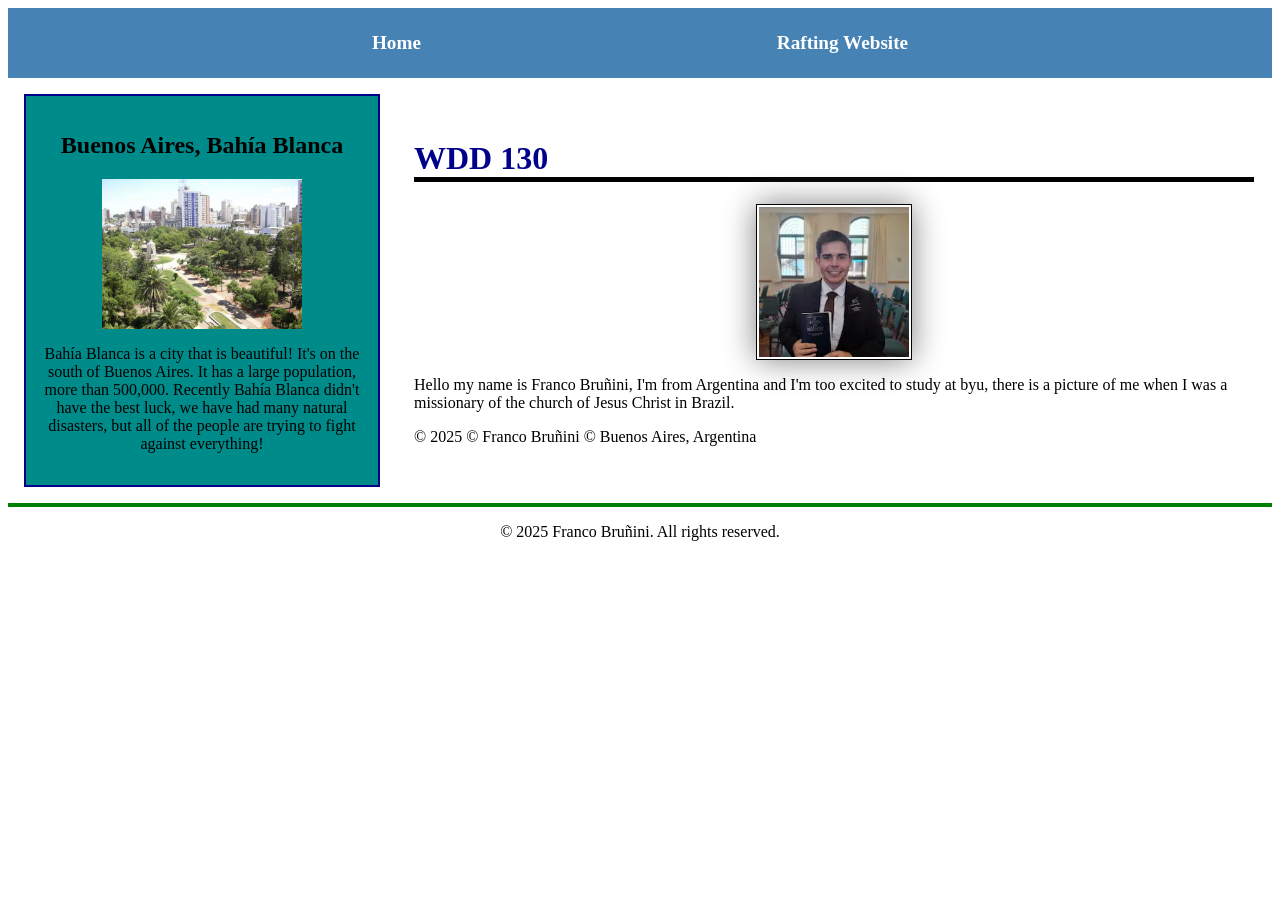
<file: index.html>
<!DOCTYPE html>
<html lang="en-US">

<head>
    <meta charset="UTF-8">
    <link rel="stylesheet" href="styles/styles.css">
    <meta name="viewport" content="width=device-width, initial-scale=1.0">

    <meta name="description" content="Franco Bruñini, Web programming, Showing the city where I was borned">
    <meta name="author" content="Franco Bruñini">
    <title>Franco Bruñini - wdd 130</title>
</head>

<body>
    <header>
        <nav>
            <a href="#">Home</a>
            <a href="wwr/">Rafting Website</a>

        </nav>
    </header>

    <div class="grid">
        <main>
            <h1>WDD 130</h1>
            <img src="images/profile.webp" alt="Franco Bruñini" width="200" class="center-image2">
            <p>Hello my name is Franco Bruñini, I'm from Argentina and I'm too excited to study at byu, there is a
                picture
                of me
                when I was a missionary of the church of Jesus Christ in Brazil.</p>
            <p>© 2025 © Franco Bruñini © Buenos Aires, Argentina</p>
        </main>
        <aside>
            <h2>Buenos Aires, Bahía Blanca</h2>
            <img src="images/bahiablanca.jpg" alt="Bahía Blanca, plaza rivadavia">
            <p>Bahía Blanca is a city that is beautiful! It's on the south of Buenos Aires. It has a large population,
                more
                than 500,000. Recently Bahía Blanca didn't have the best luck, we have had many natural disasters, but
                all
                of the people are trying to fight against everything!</p>

        </aside>
    </div>
    <footer>
        <p>© 2025 Franco Bruñini. All rights reserved.</p>
    </footer>
</body>

</html>
</file>
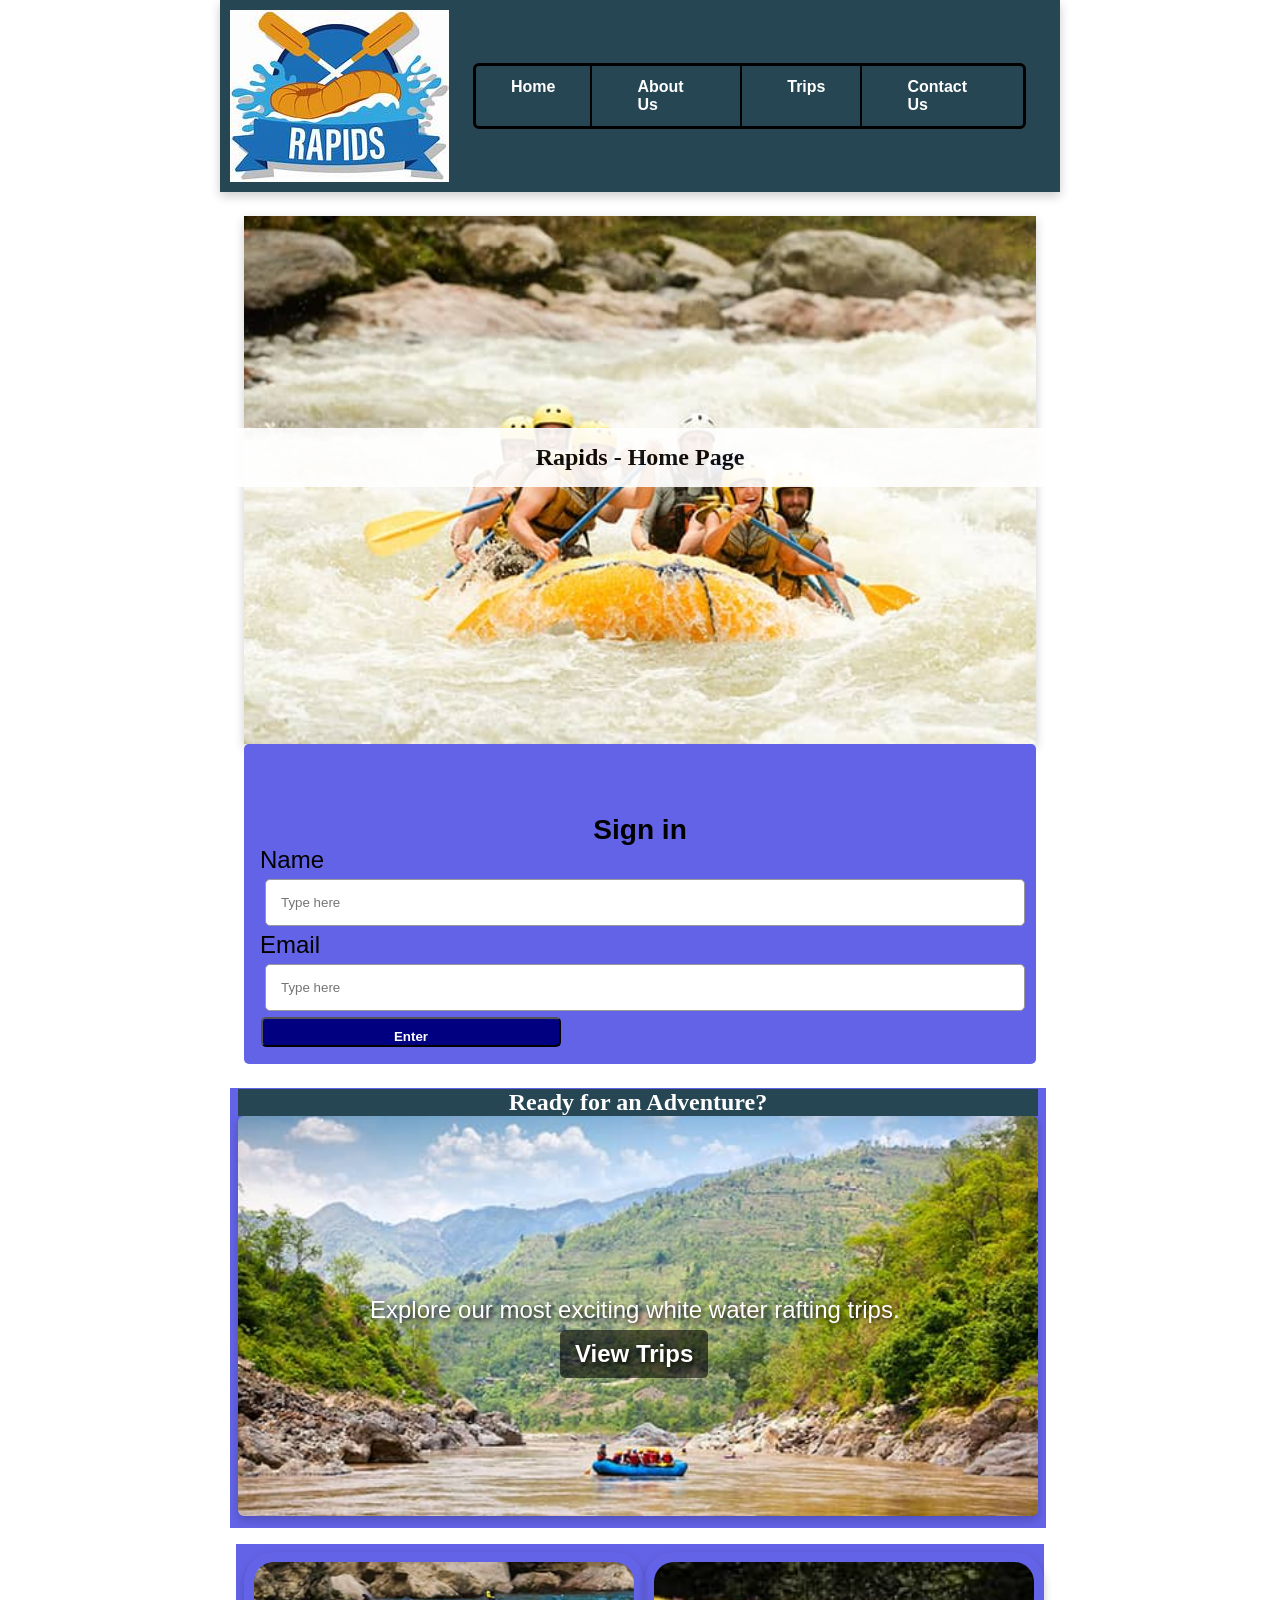
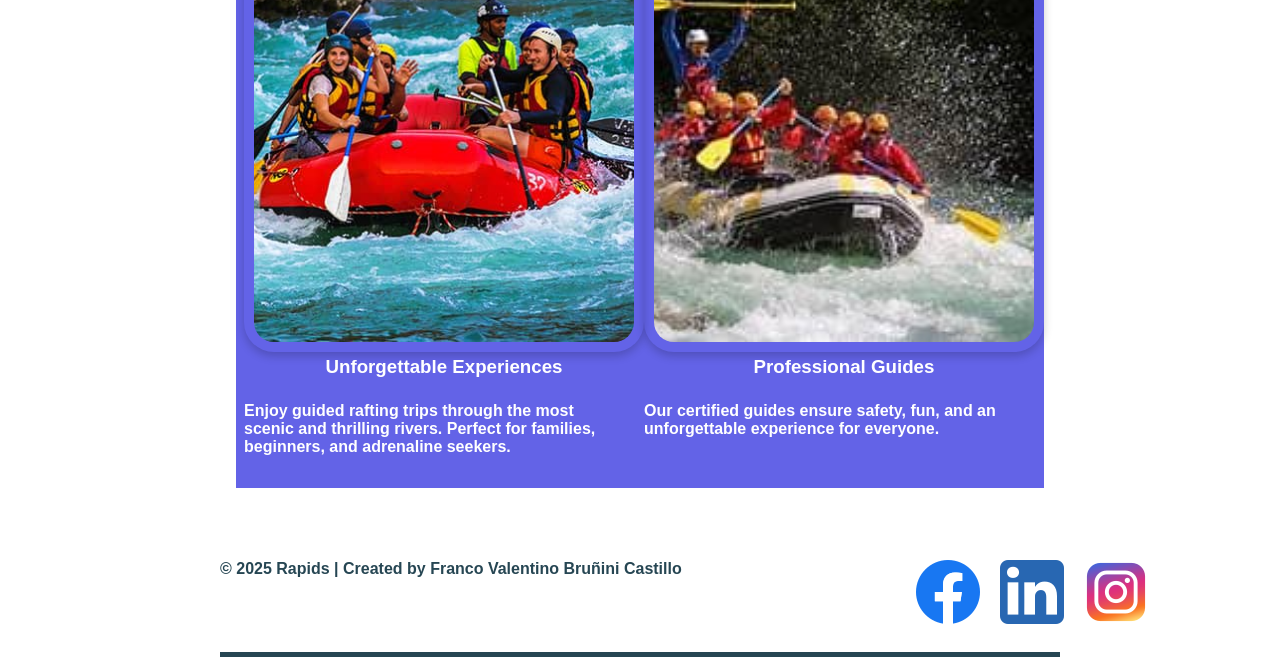
<file: wwr/index.html>
<!DOCTYPE html>
<html lang="en">

<head>
    <meta charset="UTF-8">
    <link rel="stylesheet" href="styles/rafting.css">
    <meta name="viewport" content="width=device-width, initial-scale=1.0">
    <meta name="author" content="Franco Valentino Bruñini Castillo">
    <meta name="description" content="Doing a page which where people can see what a trip is.">
    <title>Rapids - Home Page</title>
</head>

<body>
    <header>
        <img src="images/logo.jpg" alt="Logo of the company">
        <nav>
            <ul>
                <li><a href="index.html">Home</a></li>
                <li><a href="about.html">About Us</a></li>
                <li><a href="trips.html">Trips</a></li>
                <li><a href="contact.html">Contact Us</a></li>
            </ul>

        </nav>

    </header>
    <main>
        <section class="hero">
            <h1 class="hero-title">Rapids - Home Page</h1>
            <img src="images/grouprafting.jpg" alt="Rafting Adventure" class="Each" />


            <form class="indexform">
                <h3 class="sign">Sign in</h3>
                <label for="name" class="labelform">Name</label>
                <input type="text" id="name" name="name" required placeholder="Type here">
                <label for="email" class="labelform">Email</label>
                <input type="email" id="email" name="email" required placeholder="Type here">
                <button type="submit" class="submision">Enter </button>



            </form>


        </section>
        <section class="cta">
            <h2>Ready for an Adventure?</h2>
            <p>Explore our most exciting white water rafting trips.</p>
            <img src="images/lake.jpg" alt="Cta">
            <a href="trips.html">View Trips</a>

        </section>
        <section class="info-grid">
            <div class="grid-item">
                <img src="images/guidedgroup.jpg" alt="Rafting Adventure">
                <h3>Unforgettable Experiences</h3>
                <p>
                    Enjoy guided rafting trips through the most scenic and thrilling rivers.
                    Perfect for families, beginners, and adrenaline seekers.
                </p>
            </div>
            <div class="grid-item">
                <img src="images/winners.jpg" alt="Rafting Team">
                <h3>Professional Guides</h3>
                <p>
                    Our certified guides ensure safety, fun, and an unforgettable experience for everyone.
                </p>
            </div>
        </section>
    </main>
    <footer>
        <p>&copy; 2025 Rapids | Created by Franco Valentino Bruñini Castillo</p>
        <nav class="socialmedia">
            <a href="https://facebook.com">
                <img src="images/facebook.png" alt="Facebook Icon">
            </a>
            <a href="https://linkedin.com">
                <img src="images/linkedin.png" alt="LinkedIn Icon">
            </a>
            <a href="https://instagram.com">
                <img src="images/instagram.png" alt="Instagram Icon">
            </a>
        </nav>

    </footer>
</body>

</html>
</file>
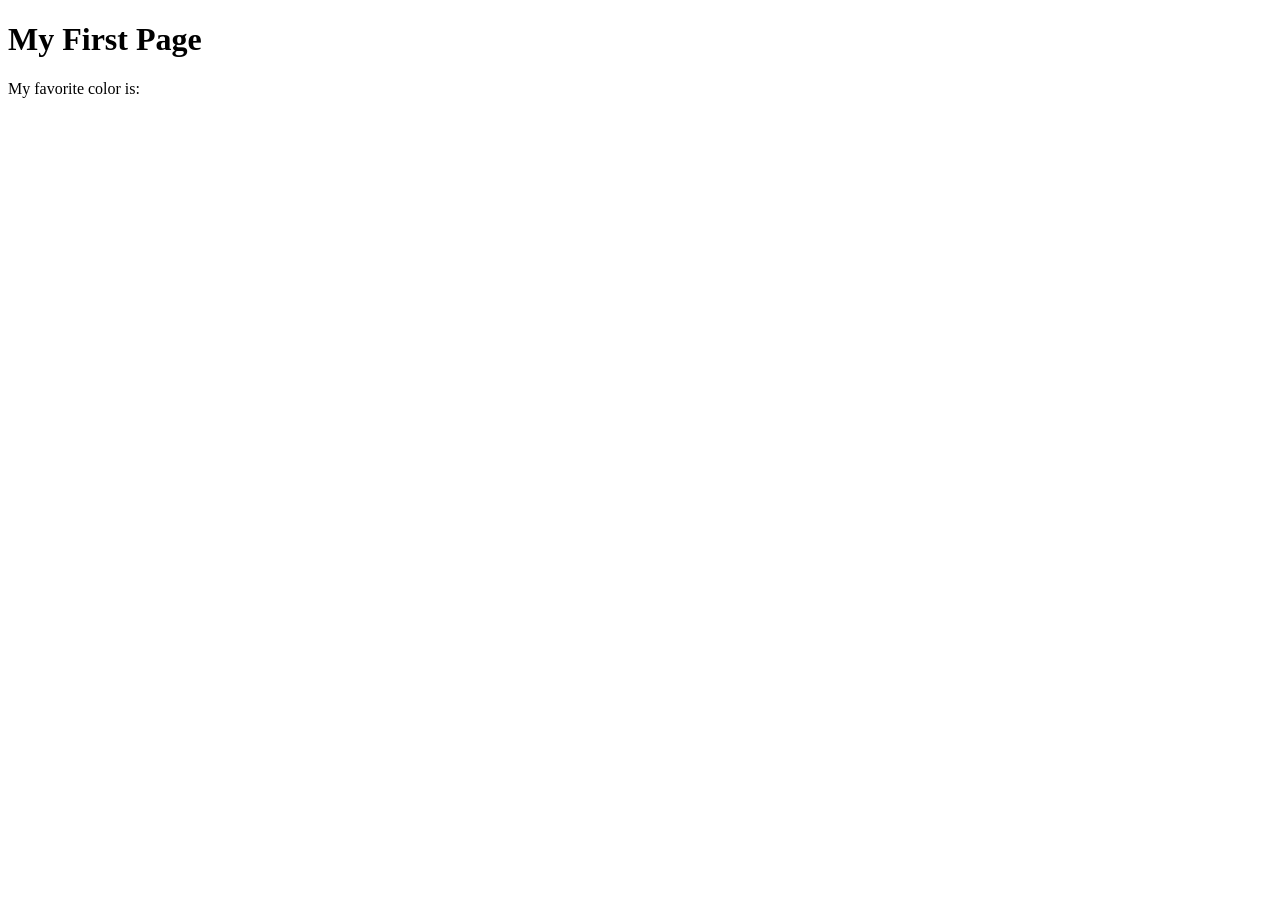
<file: week01/first-page.html>
<!DOCTYPE html>
<html lang="en">
<head>
    <meta charset="UTF-8">
    <meta name="viewport" content="width=device-width, initial-scale=1.0">
    <title>My First Page</title>
</head>
<body>
    <h1>My First Page</h1>
    <p>My favorite color is: </p>
</body>
</html>
</file>
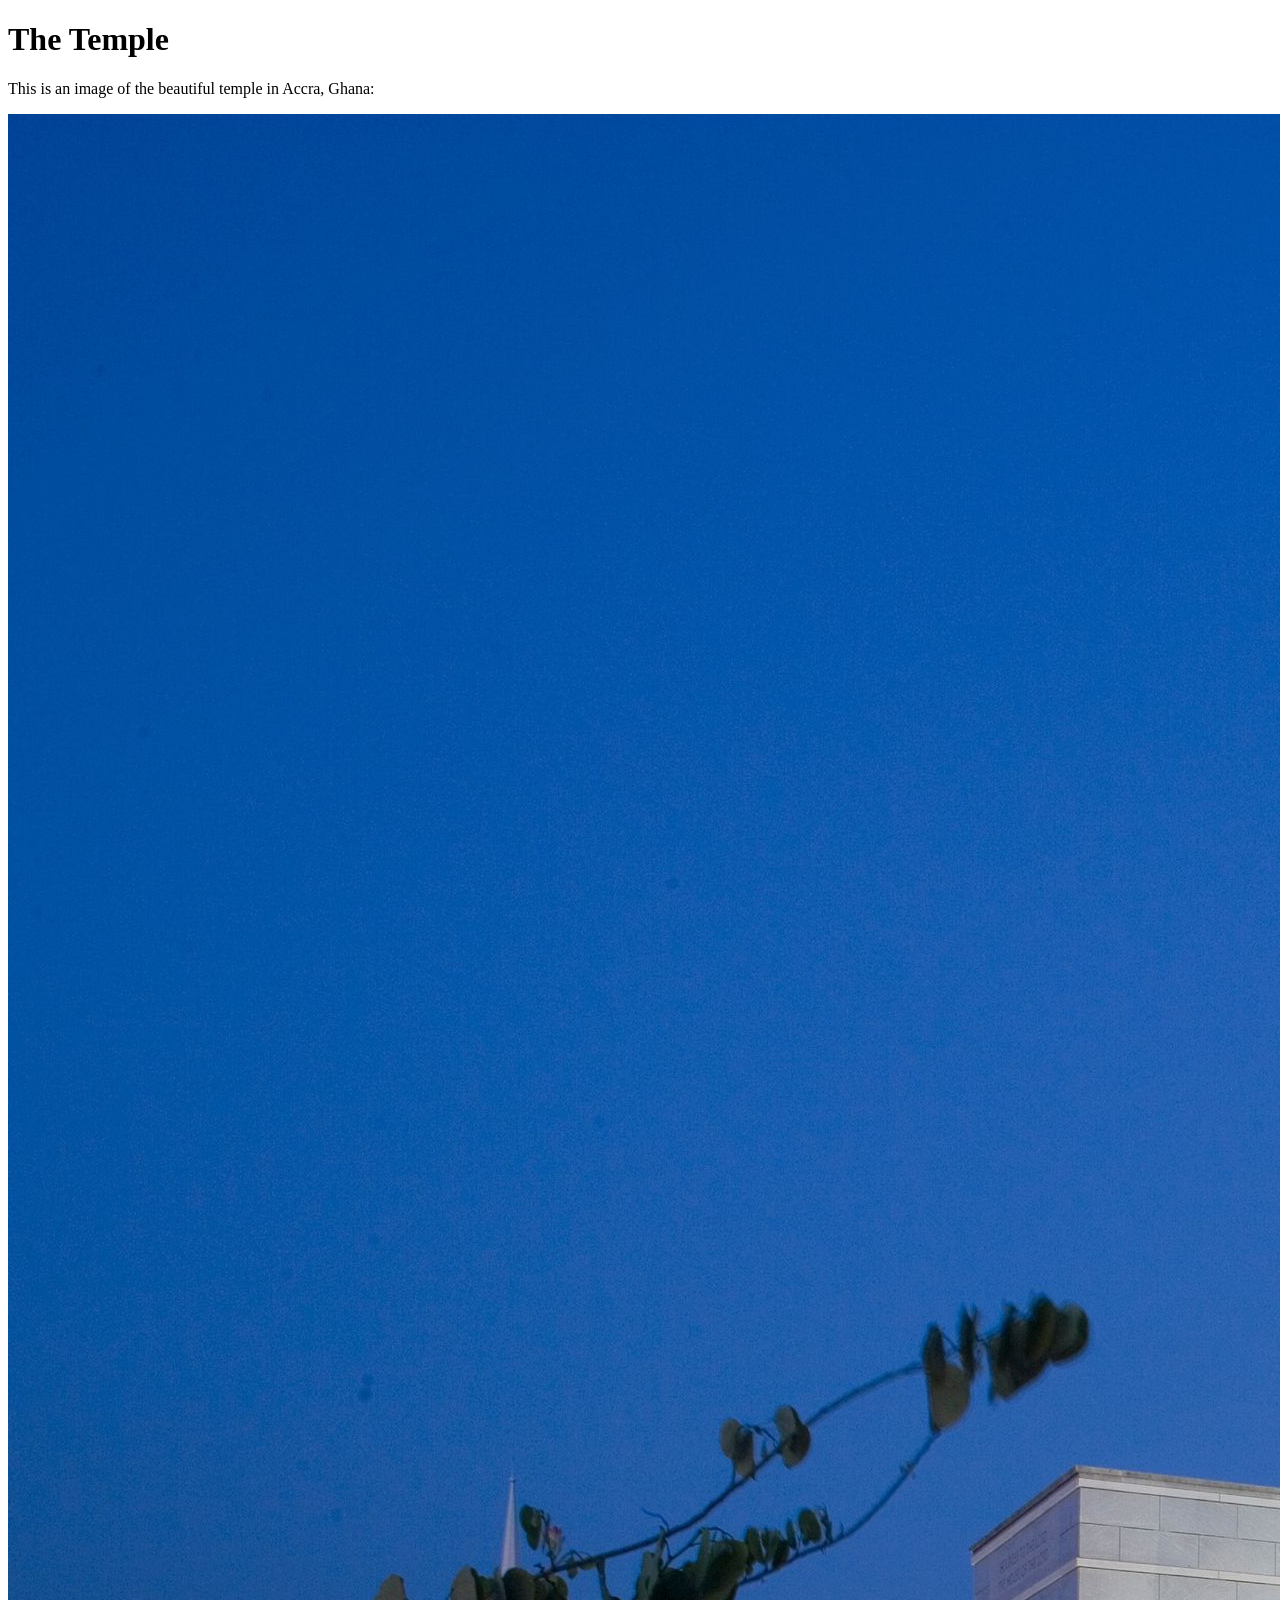
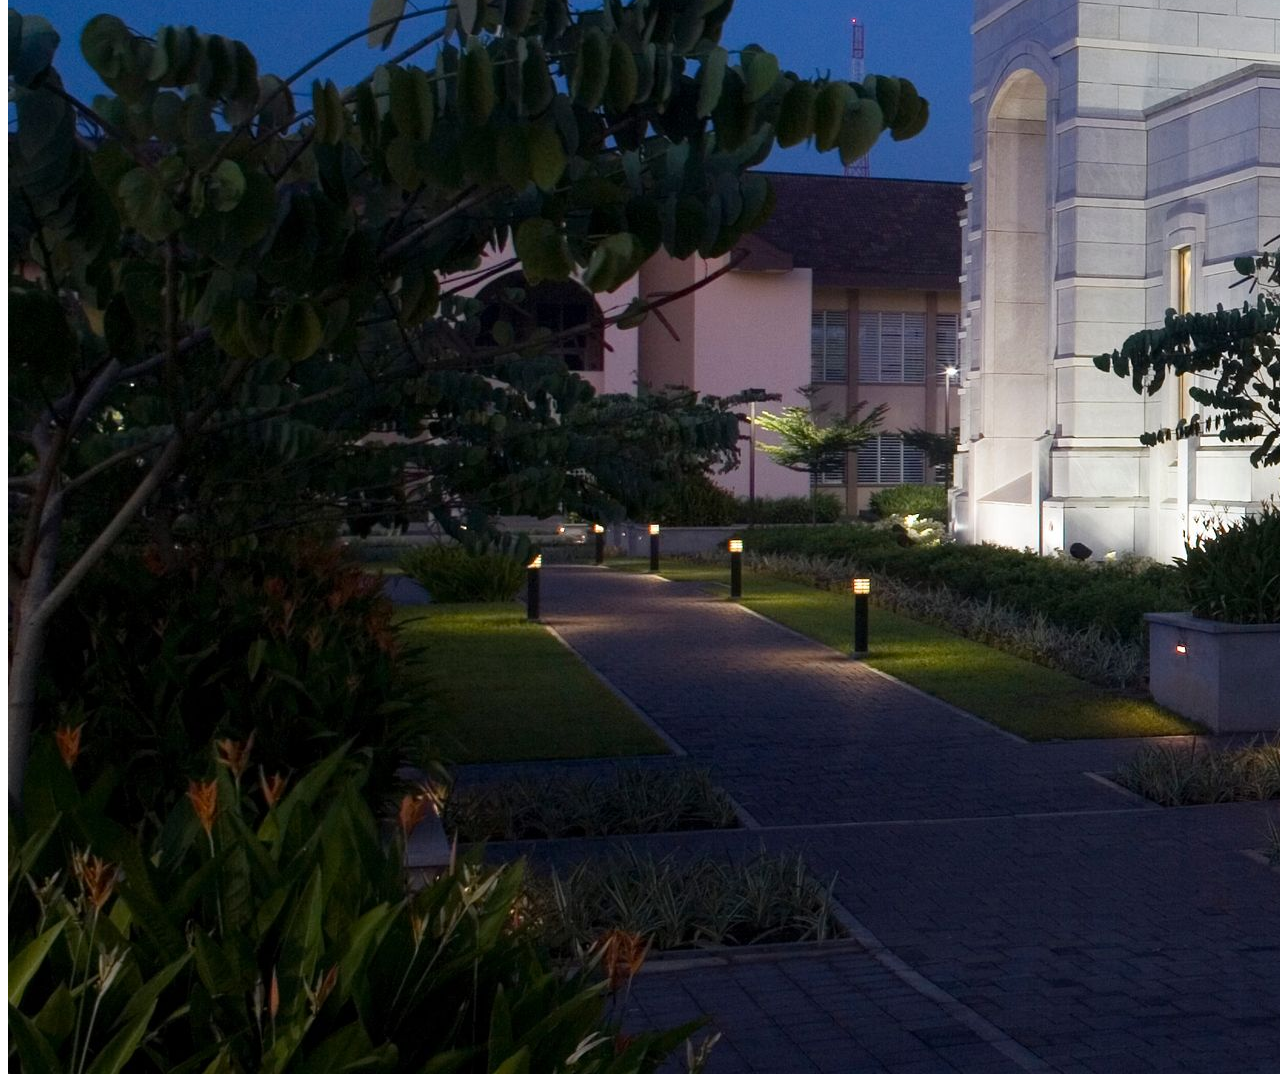
<file: week01/images.html>
<!DOCTYPE html>
<html lang="en">
<head>
    <meta charset="UTF-8">
    <meta name="viewport" content="width=device-width, initial-scale=1.0">
    <title>Temple Image</title>
</head>
<body>
    <h1>The Temple</h1>
    <p>This is an image of the beautiful temple in Accra, Ghana:</p>
    <img src="images/temple-large.jpeg" alt="The Accra Ghana Temple">
    
</body>
</html>
</file>
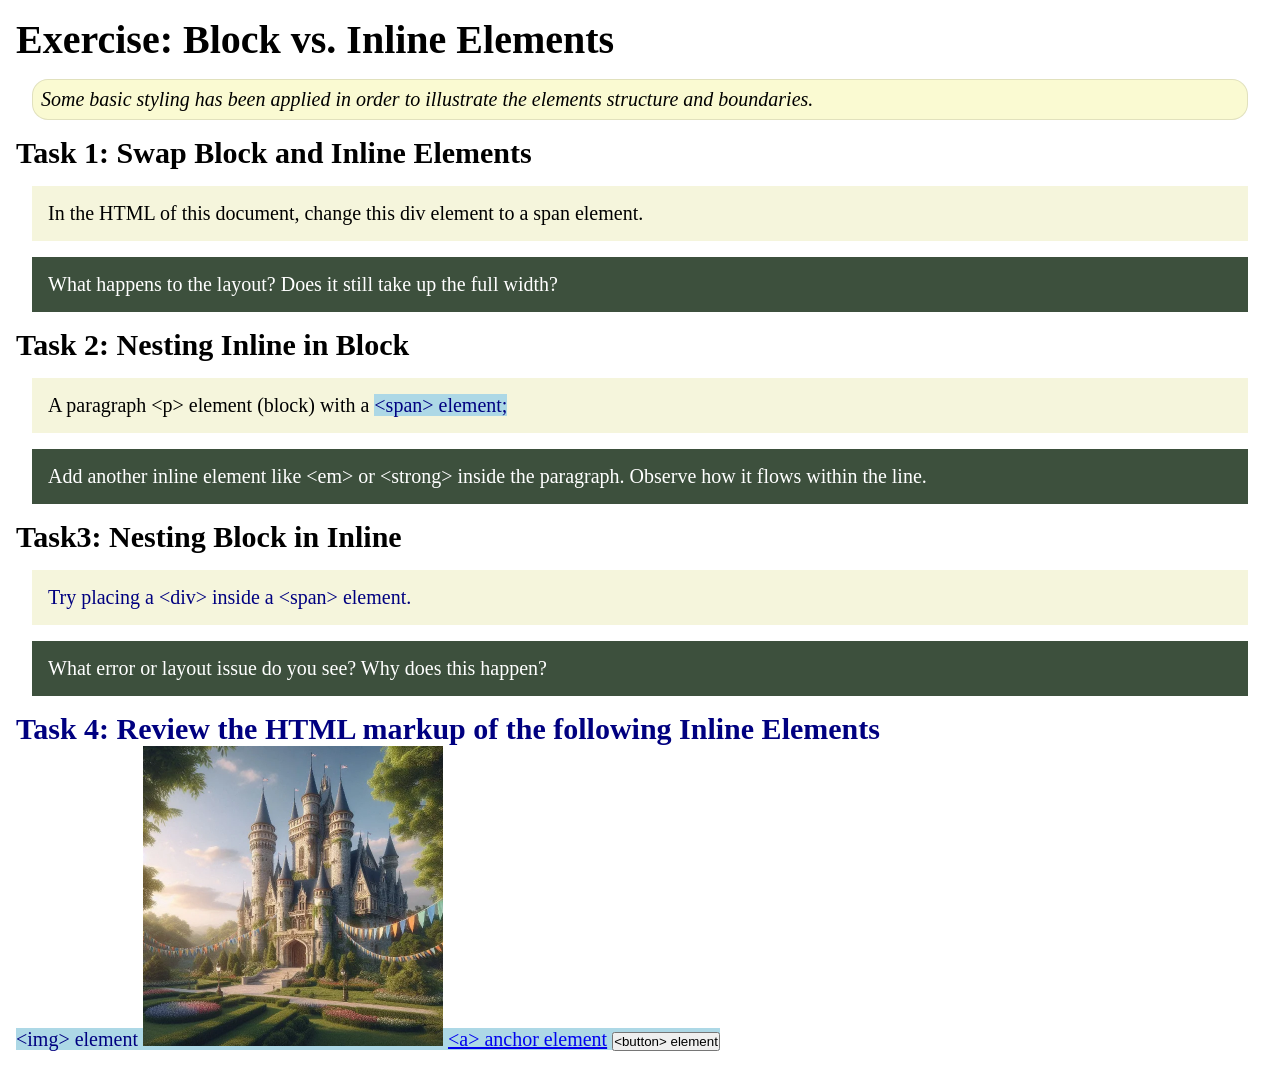
<file: week02/block-vs-inline.html>
<!DOCTYPE html>
<html lang="en">

<head>
    <meta charset="UTF-8">
    <meta name="viewport" content="width=device-width, initial-scale=1.0">
    <title>Exercise: Block vs. Inline Elements</title>
    <link rel="stylesheet" href="styles/block-vs-inline.css">
</head>

<body>
    <main>
        <h1>Exercise: Block vs. Inline Elements</h1>
        <p class="note">Some basic styling has been applied in order to illustrate the elements structure and
            boundaries.</p>

        <h2>Task 1: Swap Block and Inline Elements</h2>
        <div>In the HTML of this document, change this div element to a span element.</div>

        <p class="question">What happens to the layout? Does it still take up the full width?</p>

        <h2>Task 2: Nesting Inline in Block</h2>
        <p>A paragraph &lt;p&gt; element (block) with a <span>&lt;span&gt; element;</span></p>
        <p class="question">Add another inline element like &lt;em&gt; or &lt;strong&gt; inside the paragraph. Observe
            how it flows within the line.</p>

        <h2>Task3: Nesting Block in Inline</h2>
        <span>
            <div>Try placing a &lt;div&gt; inside a &lt;span&gt; element.
        </span></div>
        <p class="question">What error or layout issue do you see? Why does this happen?</p>


        <h2>Task 4: Review the HTML markup of the following Inline Elements</h2>
        &lt;img&gt; element
        <img src="images/castle.webp" alt="placeholder image (images are inline)" width="300" height="300">
        <a href="https://churchofjesuschrist.org">&lt;a&gt; anchor element</a>
        <button type="button">&lt;button&gt; element</button>
    </main>
</body>

</html>
</file>
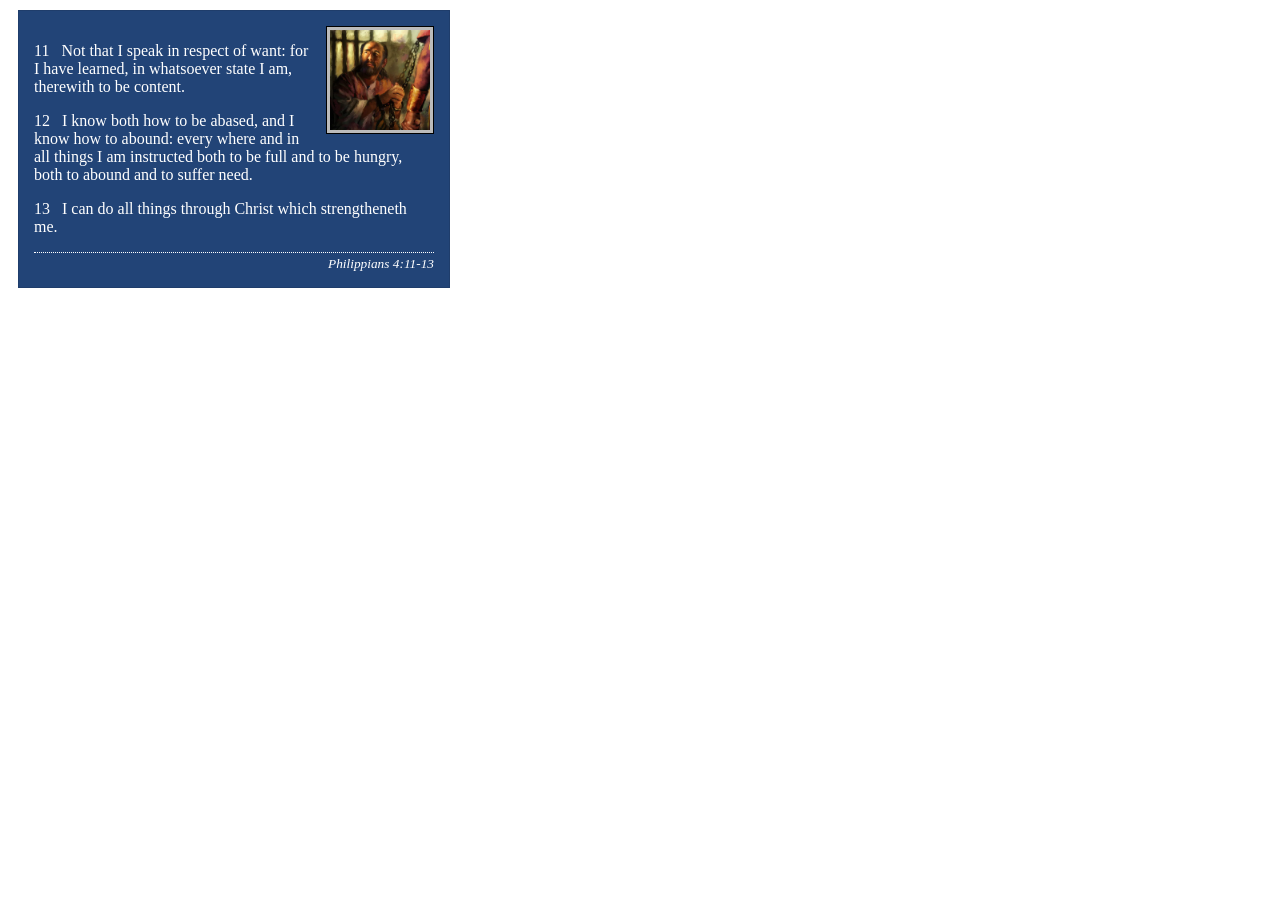
<file: week02/box-model-solution.html>
<!DOCTYPE html>
<html lang="en">
<head>
    <meta charset="UTF-8">
    <meta name="viewport" content="width=device-width, initial-scale=1.0">
    <title>Box Model Activity</title>
    <link rel="stylesheet" href="styles/box-model-solution.css">
</head>
<body>
    <main>
        <div class="callout">
            <img src="images/apostle-paul-imprisoned.webp" alt="Paul the Apostle - Imprisoned in Rome" width="200" height="200">
            <blockquote>
                <p>11 &nbsp; Not that I speak in respect of want: for I have learned, in whatsoever state I am, therewith to be content.</p>
                <p>12 &nbsp; I know both how to be abased, and I know how to abound: every where and in all things I am instructed both to be full and to be hungry, both to abound and to suffer need.</p>
                <p>13 &nbsp; I can do all things through Christ which strengtheneth me.</p>
            </blockquote>
            <cite>Philippians 4:11-13</cite>
        </div>
    </main>
</body>
</html>
</file>
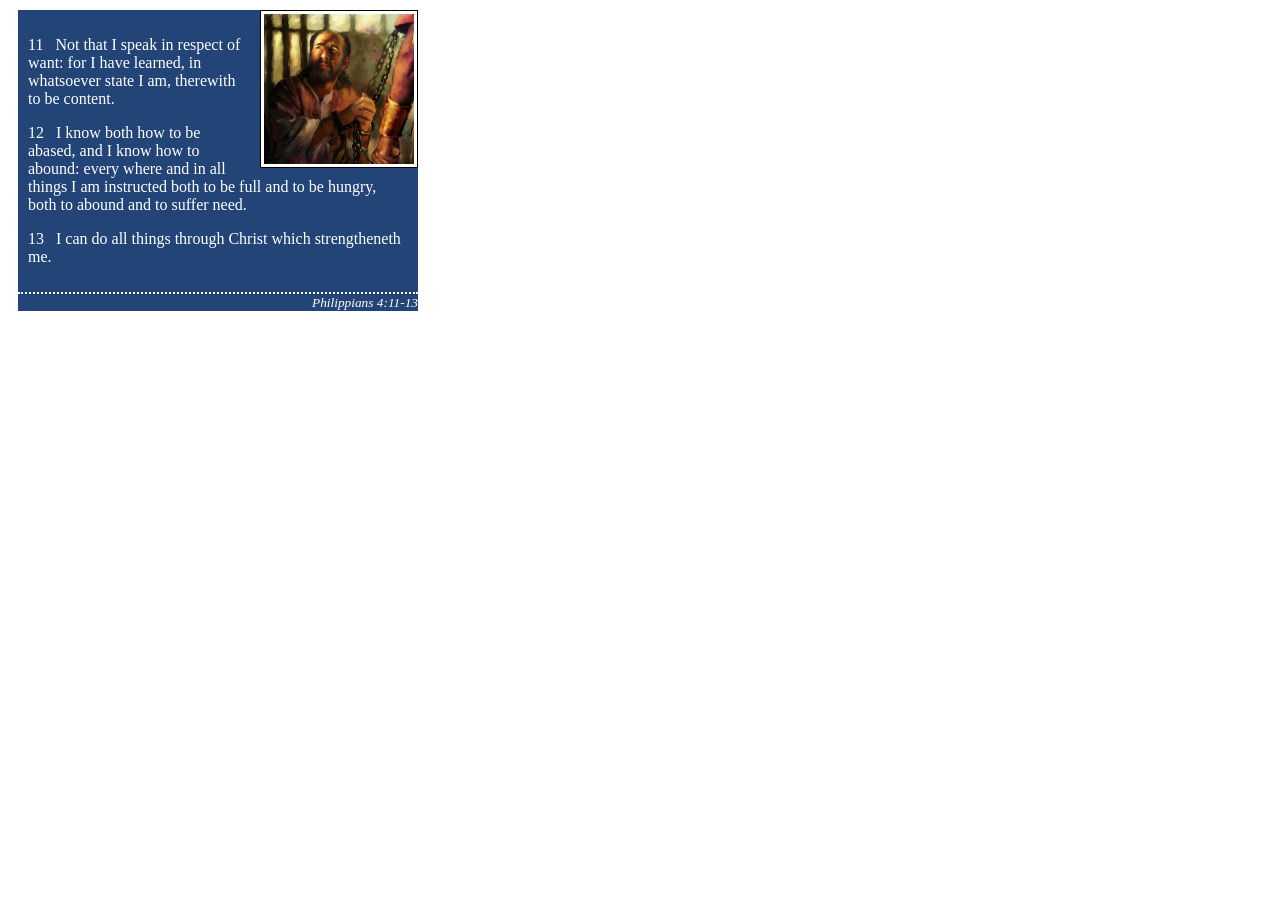
<file: week02/box-model.html>
<!DOCTYPE html>
<html lang="en">

<head>
    <meta charset="UTF-8">
    <meta name="viewport" content="width=device-width, initial-scale=1.0">
    <title>Box Model Activity</title>
    <link rel="stylesheet" href="styles/box-model.css">
</head>

<body>
    <main>
        <div class="callout">
            <img src="images/apostle-paul-imprisoned.webp" alt="Paul the Apostle - Imprisoned in Rome" width="200"
                height="200">
            <blockquote>
                <p>11 &nbsp; Not that I speak in respect of want: for I have learned, in whatsoever state I am,
                    therewith to be content.</p>
                <p>12 &nbsp; I know both how to be abased, and I know how to abound: every where and in all things I am
                    instructed both to be full and to be hungry, both to abound and to suffer need.</p>
                <p>13 &nbsp; I can do all things through Christ which strengtheneth me.</p>
            </blockquote>
            <cite>Philippians 4:11-13</cite>
        </div>
    </main>
</body>

</html>
</file>
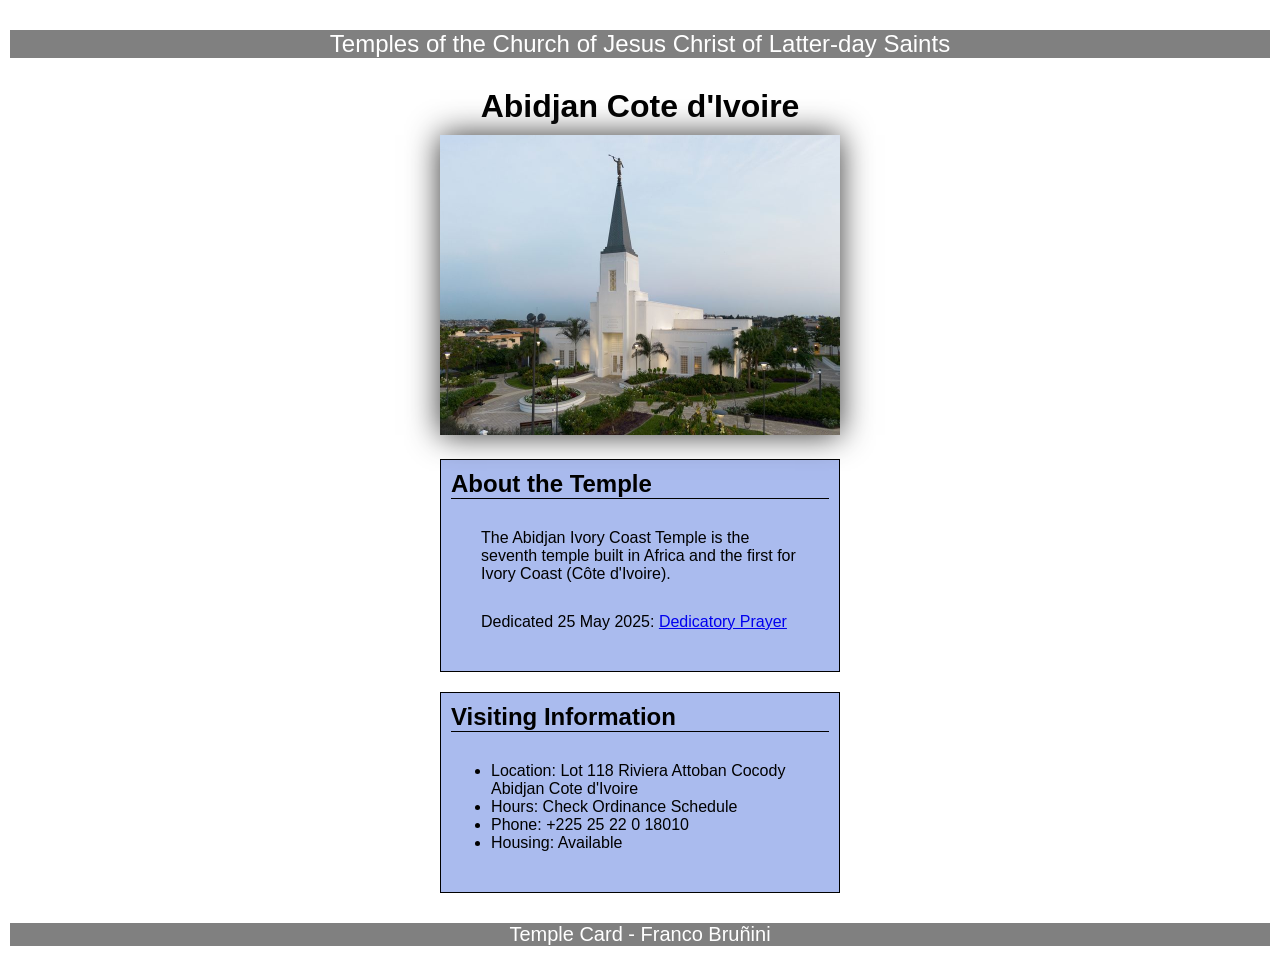
<file: week02/temple.html>
<!DOCTYPE html>
<html lang="en">

<head>
    <meta charset="UTF-8">
    <meta name="viewport" content="width=device-width, initial-scale=1.0">
    <title>Temple Card - Abidjan Cote d'Ivoire</title>
    <link rel="stylesheet" href="styles/temple.css">
</head>

<body>
    <header>
        <p>Temples of the Church of Jesus Christ of Latter-day Saints</p>
    </header>
    <main>
        <h1>Abidjan Cote d'Ivoire</h1>
        <picture>
            <img src="images/abidjan-ivory-coast.jpeg" alt="Abidjan Cote d'Ivoire Temple">
        </picture>
        <section>
            <h2>About the Temple</h2>
            <p>The Abidjan Ivory Coast Temple is the seventh temple built in Africa and the first for Ivory Coast (Côte
                d'Ivoire).</p>
            <p>Dedicated 25 May 2025: <a
                    href="https://www.churchofjesuschrist.org/temples/dedicatory-prayer/abidjan-ivory-coast-temple/2025-05-25?lang=eng"
                    target="_blank" rel="noopener noreferrer">Dedicatory Prayer</a></p>
        </section>
        <section>
            <h2>Visiting Information</h2>
            <ul>
                <li>Location: Lot 118 Riviera Attoban Cocody Abidjan Cote d'Ivoire</li>
                <li>Hours: Check Ordinance Schedule</li>
                <li>Phone: +225 25 22 0 18010</li>
                <li>Housing: Available</li>
            </ul>
        </section>
    </main>
    <footer>
        <p>Temple Card - Franco Bruñini</p>
    </footer>
</body>

</html>
</file>
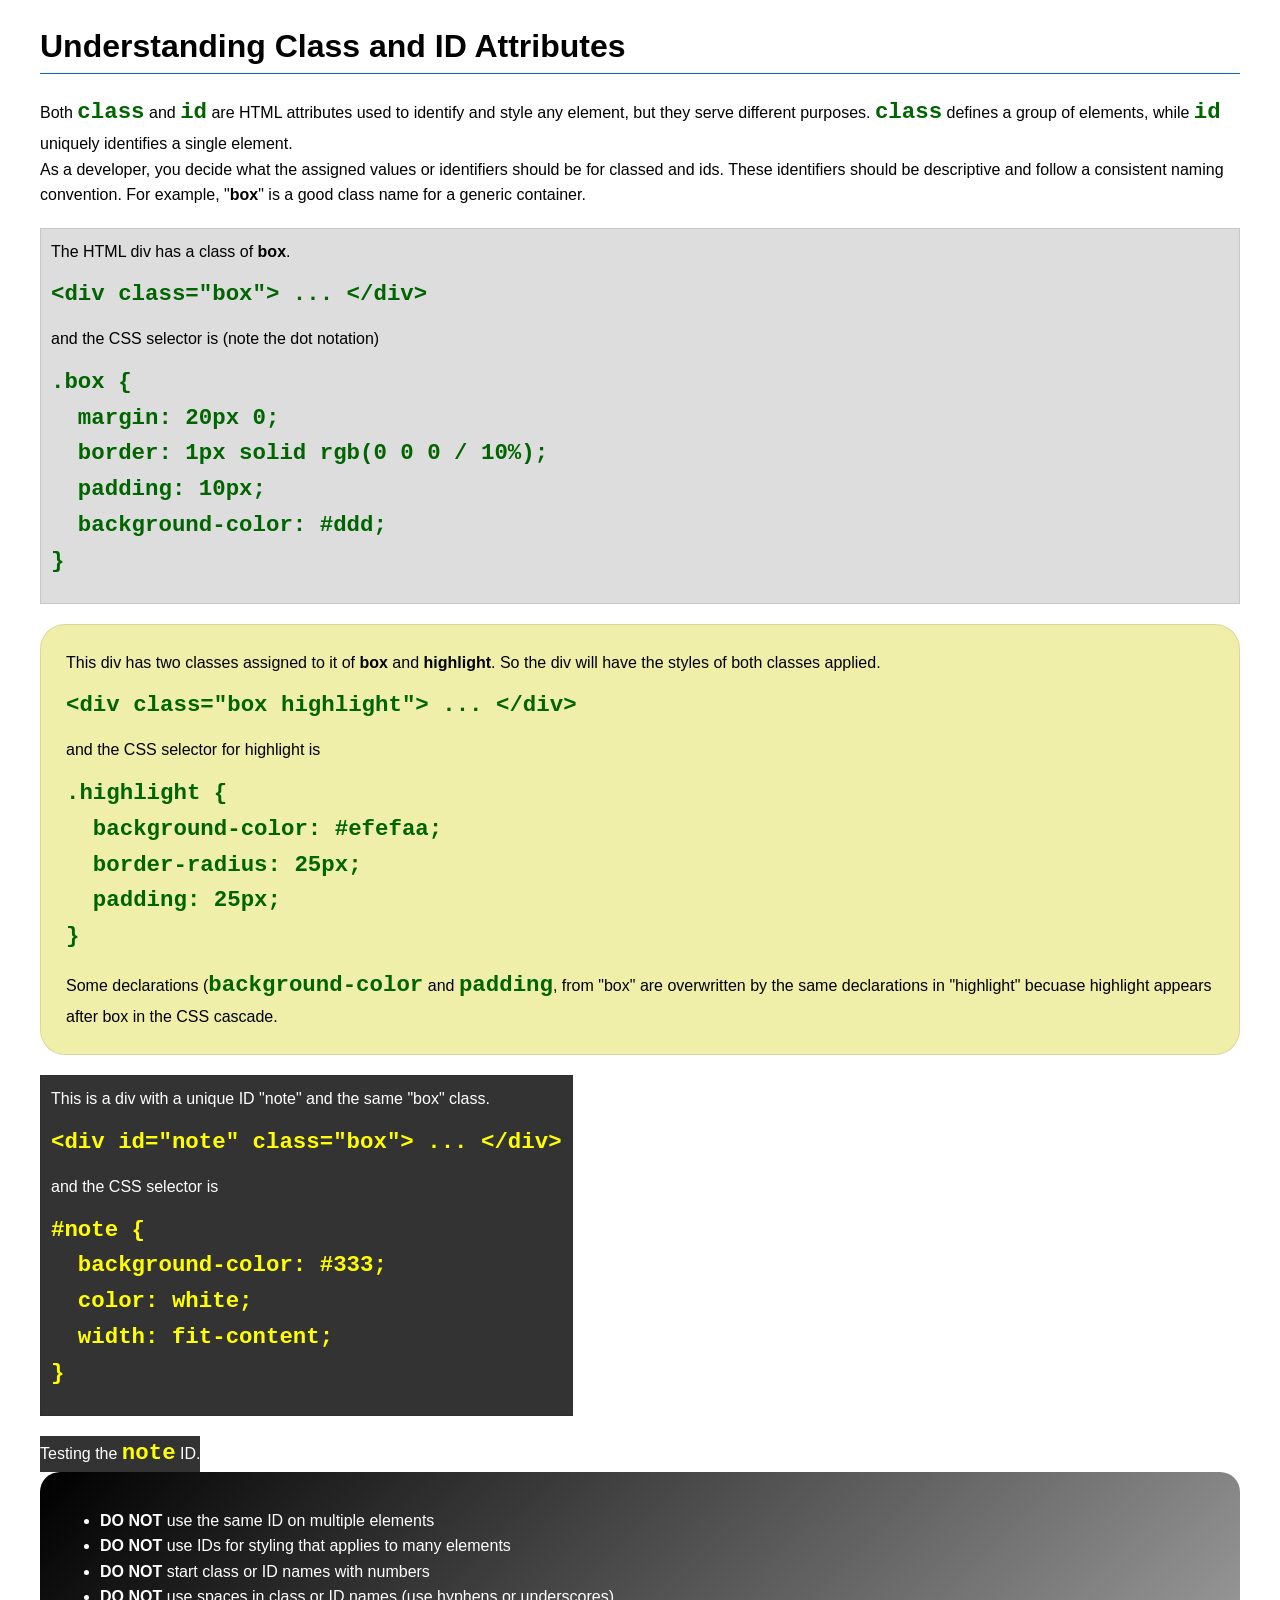
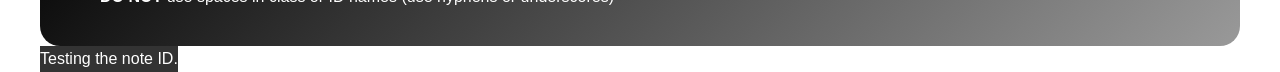
<file: week03/class-and-id.html>
<!DOCTYPE html>
<html lang="en">

<head>
    <meta charset="UTF-8">
    <meta name="viewport" content="width=device-width, initial-scale=1.0">
    <title>Class vs ID Attributes</title>
    <link rel="stylesheet" href="styles/class-and-id.css">
</head>

<body>
    <h1>Understanding Class and ID Attributes</h1>
    <p>Both <code>class</code> and <code>id</code> are HTML attributes used to identify and style any element, but they
        serve different purposes. <code>class</code> defines a group of elements, while <code>id</code> uniquely
        identifies a single element.</p>
    <p>As a developer, you decide what the assigned values or identifiers should be for classed and ids. These
        identifiers should be
        descriptive and follow a consistent naming convention. For example, "<strong>box</strong>" is a good class name
        for a generic container.</p>
    <div class="box">
        <p>The HTML div has a class of <strong>box</strong>.</p>
        <pre><code class="html">&lt;div class="box"&gt; ... &lt;/div&gt;</code></pre>
        and the CSS selector is (note the dot notation)
        <pre><code class="css">.box {
  margin: 20px 0;
  border: 1px solid rgb(0 0 0 / 10%);
  padding: 10px;
  background-color: #ddd; 
}</code></pre>
    </div>

    <div class="box highlight">
        <p>This div has two classes assigned to it of <strong>box</strong> and <strong>highlight</strong>. So the div
            will have the styles of both classes applied.</p>
        <pre><code class="html">&lt;div class="box highlight"&gt; ... &lt;/div&gt;</code></pre>
        and the CSS selector for highlight is
        <pre><code class="css">.highlight {
  background-color: #efefaa;
  border-radius: 25px;
  padding: 25px;
}</code></pre>
        <p>Some declarations (<code>background-color</code> and <code>padding</code>, from "box" are overwritten by the
            same declarations in "highlight" becuase highlight appears after box in the CSS cascade.</p>
    </div>

    <div id="note" class="box">
        <p>This is a div with a unique ID "note" and the same "box" class.</p>
        <pre><code class="html">&lt;div id="note" class="box"&gt; ... &lt;/div&gt;</code></pre>
        and the CSS selector is
        <pre><code class="css">#note {
  background-color: #333;
  color: white;
  width: fit-content;
}</code></pre>
    </div>

    <div id="note">
        <p>Testing the <code>note</code> ID.</p>
    </div>

    <section id="best-practice">
        <ul>
            <li><strong>DO NOT</strong> use the same ID on multiple elements</li>
            <li><strong>DO NOT</strong> use IDs for styling that applies to many elements</li>
            <li><strong>DO NOT</strong> start class or ID names with numbers</li>
            <li><strong>DO NOT</strong> use spaces in class or ID names (use hyphens or underscores)</li>
        </ul>
    </section>
    <div id="note">
        <p>Testing the note ID.</p>
    </div>




</body>

</html>
</file>
<file: styles/styles.css>
nav 
{
background-color: steelblue;
padding: 1rem;
display:flex;
justify-content: space-evenly;
align-items: center;
}
nav a {
  display: block;
  color: white;
  padding: 0.5rem;
  text-decoration: none;
  font-size: 1.2rem;
  font-weight: 700;
}
h1
{
  border-bottom:5px solid black ;
    color:darkblue
}


p 
{ padding: 0; }
aside img {
      width: 200px;

    height: auto;
    display: block;
    margin: 0 auto;

}
aside {
    height: auto;
    margin: 16px;
    border: 2px solid darkblue;
    padding: 16px;
    background-color: darkcyan;
    color: black;
    text-align: center;
    grid-row:1/2;
  grid-column: 1/2;
  width:20rem;
  position:relative;


}
main img {
 width: 150px;
  height: auto;
  border: 1px solid black;
  padding: 2px;
  box-shadow: 0 0 30px gray;
  display: block;
  margin: 0 auto;


}
footer {
  margin-top: 20px;
  border-top: 4px solid green;
  text-align: center;
}

header, footer, .grid {
    margin: 0 auto;
  
}
.grid{
  display: grid;
  align-items: center;
}
main{
  grid-column: 2/3;
  margin:1rem;
  max-width: 840px;
}
</file>
<file: wwr/styles/rafting.css>
:root {
  --primary-color: #055a05; /* forest green */
  --secondary-color: #f4a261; /* warm sand */
  --accent1-color: #264653; /* dark slate blue */
  --accent2-color: #e9c46a; /* light golden yellow */
  --heading-font: "Times New Roman", "Georgia", serif;
  --body-font: Arial, Helvetica, sans-serif;
}
header {
    background-color: var(--accent1-color);
    color: var(--accent2-color);
    box-shadow: 0px 4px 10px rgba(0,0,0,0.2);
    display:grid;
      grid-template-columns: auto 1fr  ;
          align-items: center;
          padding: 10px;
  width: 840px;
  margin: 0 auto;
  }

* {
  margin: 0;
  padding: 0;
  box-sizing: border-box;
}
.history-grid p,
.history-grid img {
  margin: 0;
}
body {
  font-family: var(--body-font);
  color: var(--accent1-color);
}
header, main, footer {
  width: 840px;
  margin: 0 auto;

}
h1, h2 {
  font-family: var(--heading-font);
  color: var(--primary-color);
}
nav, p, section, article {
  margin: 16px;
  padding: 8px;
}
.socialmedia a {
    text-decoration: none;
}
.hero{
    position: relative;
}
.hero img {
    display: block;
    width: 100%;
    height: auto;
    box-shadow: 0px 4px 10px rgba(0,0,0,0.2);
    
  }

h1 {
  position: absolute;
  top: 20px;
  width: 100%;
  padding: 16px;
  text-align: center;
  opacity: 0.7;
  background-color: var(--accent1-color);
  color: #fff;
}
.hero article img{
  float: right;
  width: 125px;
  box-shadow: 0px 4px 10px rgba(0,0,0,0.2);
}
.hero article{
 position: absolute;
  bottom: 0;             
  left: -16px;               
  width: 100%;          
  background-color: var(--secondary-color);
  opacity: 0.85;
}
h2{
    position: relative;
    text-align: center;
    background-color: #264653;
    color: #fff;
    margin-top: -7px; 
    
}
footer {
  border-bottom: 5px solid var(--accent1-color);
  margin-top: 32px;
  padding-top: 16px;
   display: grid;
  grid-template-columns: 70% 1fr 1fr 1fr;
  font-weight: 600; 
  justify-content: start;
  
}

header nav ul {
  display: flex;
  justify-content: space-around;
  gap: 10px;
  list-style: none;
    margin:0;
    padding:0;
      border: 3px solid black;
      border-radius: 6px;
      font-weight: 600;      

}
header nav a {
  text-decoration: none;
  color: white;

}
header nav ul li {
  padding: 12px 35px;
  list-style: none;
  border-right: 2px solid black; 
}
header nav ul li:last-child {
  border-right: none;  
}
.history{
  
  align-items: center;
  text-align: center;
  gap: 10px;
  border:3px solid black;
  background-color: rgb(99, 99, 231);
  color:white;
  font-weight: 550;
  

}

.history h2 {
  text-align: center;
  color: white;
  display: flex;
  flex-direction: column;
  align-items: center;
  justify-content: center;
  width: 250px;
  background-color: rgb(99, 99, 231);
  margin-left: 260px;
  
  
}
.history-grid {
 
  display: grid;
  grid-template-columns: 1fr 150px 1fr;
  align-items: center;
  gap: 1rem;
}

.history h2 img{
  width: 250px;
  box-shadow: 0px 4px 10px rgba(0,0,0,0.2);
}

.adventure h2 {
  grid-column: 1 / -1; 
}
.adventure {
  gap:20px;
  text-align: center;
  padding: 20px;
  display: grid;
  justify-content: center;
  grid-template-columns: repeat(5,auto);
  
}
.adventure img {
  width: 200px;    
  height: 120px;
  border-radius: 6px;
  padding: 10px;
  display: flex;
  box-shadow: 0px 4px 10px rgba(0,0,0,0.2);
}
.adventure figcaption{
  font-weight: 750;
  color: black;
  background-color:skyblue;
}
.socialmedia{
  display: grid;
  grid-template-columns: repeat(3, auto);
  justify-content: space-around;
  gap:20px;
  margin-left: 100px;
}
.employees{
background-color: #555555;
  display:grid;
  padding: 20px;
  text-align: center;
  grid-template-columns: repeat(3,auto);
  align-items: center;
  color: white;


}
.employees img{
width: 200px;
  height: 200px;
  object-fit: cover;  
  border-radius: 6px;
  box-shadow: 0px 4px 10px rgba(0,0,0,0.2);


}
.employees figcaption{
  color: white;
  font-weight: 700;

}
.employees h2{
  grid-column: 1/-1;
  padding: 10px;
  margin-bottom: 20px;
}
h3{
  text-align: center;
}
.layout{
display: grid;
  grid-template-columns: 1fr 1fr;
  gap: 30px;
  width: 840px;

}
.map iframe {
  width: 100%;
  height: 100%;
  border-radius: 8px;
}
form{
  background-color: rgb(99, 99, 231);
  color: white;
  padding: 1rem;
    
}
button {
background-color: navy;
    color: white;
    width: 300px;
    height: 30px;
    display: block;
    margin:0 auto;
    border-radius: 5px;
    padding: 10px;}


form .quiz-items {
  background-color: black; 
  padding: 12px;
  border-radius: 5px;
  margin-bottom: 16px;
}
form input,
form textarea,
form select {
  padding: 15px;
  border-radius: 5px;
  border: 1px solid #999;
  margin-top: 6px;

}
.radio-group label {
  display: flex;
  align-items: flex-start;  
  gap: 10px;                 
  margin-bottom: 15px;
  white-space: nowrap;
  color: white;
}
p{
  margin-left: -8px;
}
label[for="Q2"] {
  margin-left: -9px;}
  label[for=Q4]{
  margin-left: -9px;
  display: block;
  }
 #Q4{
  width: 100%;
 }

form input[type="email"]{
  width: 100%;
    margin: 5px;

}
form input[type="text"]{
  width: 100%;
  margin: 5px;
}
.cta {
position: relative;
width: fit-content;
background-color: rgb(99, 99, 231);
 margin: 2px;
  margin-left: 10px;
}
.hero-title {
  margin-top: 200px;
margin-left: -100px;
left:100px;
background-color: white;
color: black;
opacity: 0.9;
}

.cta img{
  width: 800px;
  height: 400px;
  object-fit: cover;  
  border-radius: 6px;
  box-shadow: 0px 4px 10px rgba(0,0,0,0.2);
  
}
.cta p, .cta a{

  position: absolute;
  color: white;
  text-shadow: 2px 2px 5px black;}
 .cta p{
  bottom: 180px;  
  left: 140px;   
  font-size: 1.5rem;
}
 
.cta a{
    bottom: 150px;  
  left: 330px;
  background-color: rgba(0, 0, 0, 0.6);
  padding: 10px 15px;
  border-radius: 5px;
  text-decoration: none;
  color: white;
  font-size: 1.5rem;
 
  font-weight: 700;
}

.info-grid{
  display: grid;
    grid-template-columns: 1fr 1fr; 
    background-color: rgb(99, 99, 231);
    color: white;
    font-weight: 700;
    
}
.grid-item{
  position: relative;
}
.info-grid img{
  width: 400px;
  height: 400px;
  object-fit: cover;  
  padding: 10px;
  border-radius: 30px;
  box-shadow: 0px 4px 10px rgba(0,0,0,0.2);
}
.indexform{
  height: 100%;
  padding-top: 70px;
  border-radius: 5px;
  color: black;
  font-size: 1.5rem;
}
.submision{
margin: 1px;
font-weight:700 ;
}

.new{
  width: 100%;
  padding: 16px;
  text-align: center;
  opacity: 0.7;
  background-color: var(--accent1-color);
  color: #fff;
  top: 20px;
  margin-bottom: 10px;
}
.trip-grid{
  display: grid;
    grid-template-columns: 1fr 1fr 1fr;
    
}
.trip-grid img{
  display: block;
    width: 100%;
    height: 400px;
    object-fit: cover; 
    margin: 10px;
    padding: 4px;
    border-radius: 35px;
    box-shadow: 0px 4px 10px rgba(0,0,0,0.2);
}
.trip-grid p{
  border: solid black 1px;
  background-color: rgb(99, 99, 231);
  color: white;
  font-weight: 500;
  padding: 10px;
      border-radius: 6px;
  margin-left: 10px;
  

}

.trip-cards h2{
  margin-top:5px;
}
.trip-grid h3{
  background-color:#1f3c88;
  border-radius: 15px;
  color: white;
  
}
.trip-table-section{
  width: 100%;
  background-color: white;
margin-top: 30px;
border-radius: 10px;
font-weight: 600;
margin-bottom: 10px;
}
.trip-table-section th{
color: white;
background-color: rgb(99, 99, 231);
padding: 14px;
text-align: left;
font-size: 1.1rem;
border-bottom: 2px solid black;
}
.trip-table-section td{
padding: 61px;
  border-bottom: 2px solid black;
background-color: #f7f7f7;
text-align: left;
  white-space: nowrap;

}
.last{
  margin-top: 40px;   
}
.old{
  position: relative;
  top: 20px;
  width: 100%;
  padding: 16px;
  text-align: center;
  opacity: 1;
  background-color: var(--accent1-color);
  color: #fff;
}
</file>
<file: week02/styles/block-vs-inline.css>
* {
    margin: 0;
    padding: 0;
}

body {
    font-size: 20px;
    margin: 1rem;
}

p,
div {
    background-color: beige;
    margin: 1rem;
    padding: 1rem;
}

span {
    color: navy;
    background-color: lightblue;
}

code {
    margin: 0;
    padding: 0;
    color: green;
    font-size: 1.2rem;
}

.note {
    font-style: italic;
    background-color: lightgoldenrodyellow;
    border-radius: 1rem;
    border: 1px solid rgb(0 0 0 / 10%);
    margin: 1rem;
    padding: .5rem;
}

.question {
    background-color: #3d503d;
    color: #fff;
}
</file>
<file: week02/styles/box-model-solution.css>
.callout {
    max-width: 400px;
    margin: 10px;
    border: 1px solid rgba(0, 0, 0, .1);
    padding: 15px;
    background-color: #247;
    color: #fff;
}

.callout img {
    float: right;
    margin: 0 0 10px 15px;
    border: 1px solid #000;
    padding: 3px;
    background-color: #bbb;
    width: 100px;
    height: auto;

}

blockquote {
    margin: 0;
}

cite {
    display: block;
    border-top: 1px dotted #fff;
    padding-top: 3px;
    text-align: right;
    font-size: smaller;
}
</file>
<file: week02/styles/box-model.css>
.callout {
	max-width: 400px;
    margin:10px;
    border: 1px solid rgb(0, 0, 0 / 0.1 );
    background-color: #247;
    color: #fff;
}

.callout img {
	padding: 3px;
    float: right;
    margin: 0px 0px 10px 15px;
    border: 1px solid #000;
    background-color: #fff;
    width: 150px;
    height: auto;
}

blockquote {
	margin: 0px;
    padding: 10px;
}

cite {
    display: block;
	border-top: 2px dotted  #fff;
    padding-top: 1px;
    text-align: right;
    font-size: smaller;
}
</file>
<file: week02/styles/temple.css>
*{
    margin: 0;
    padding: 0;

}
ul{
    margin: 10px 20px;
padding:20px;
}
body{
    font-family: Arial,  sans-serif;
    margin:10px;
}

header, footer{
    background-color: gray;
    color:white;
    text-align: center;
    font-size: 24px;
}
h1{
    margin:10px;
    text-align: center;
}
main{
    width: 400px;
    margin:0 auto;
}
img{
    width: 100%;
    height: auto;
    box-shadow: 0 0 30px #333;
}
section{
margin: 20px 0;
border: 1px solid black;
padding: 10px;
background-color: #abe;
}
h2{
    border-bottom: 1px solid black;
}
footer{
    font-size: 20px;
}
p{
    margin:30px;
}
</file>
<file: week03/styles/class-and-id.css>
body {
    font-family: Arial, sans-serif;
    line-height: 1.6;
    margin: 0;
    padding: 0 40px;
}

h1 {
    border-bottom: 1px solid rgb(0 110 182);
    padding-bottom: 0;
}



p {
    margin: 0;
}

code {
    color: darkgreen;
    font-weight: 700;
    font-size: 1.4rem;
}

/* Class examples - can be reused */

.box {
    margin: 20px 0;
    border: 1px solid rgb(0 0 0 / 10%);
    padding: 10px;
    background-color: #ddd; /* this is shorthand for #dddddd */
}

.highlight {
    background-color: #efefaa;
    border-radius: 25px;
    padding: 25px;
}

/* ID examples - should be unique */

#note {
    background-color: #333;
    color: white;
    width: fit-content;
}

#note code {
    color: yellow;
}

#best-practice {
    background: linear-gradient(135deg, #000 0%, #999 100%);
    color: white;
    border-radius: 20px;
    padding: 20px
}
</file>
